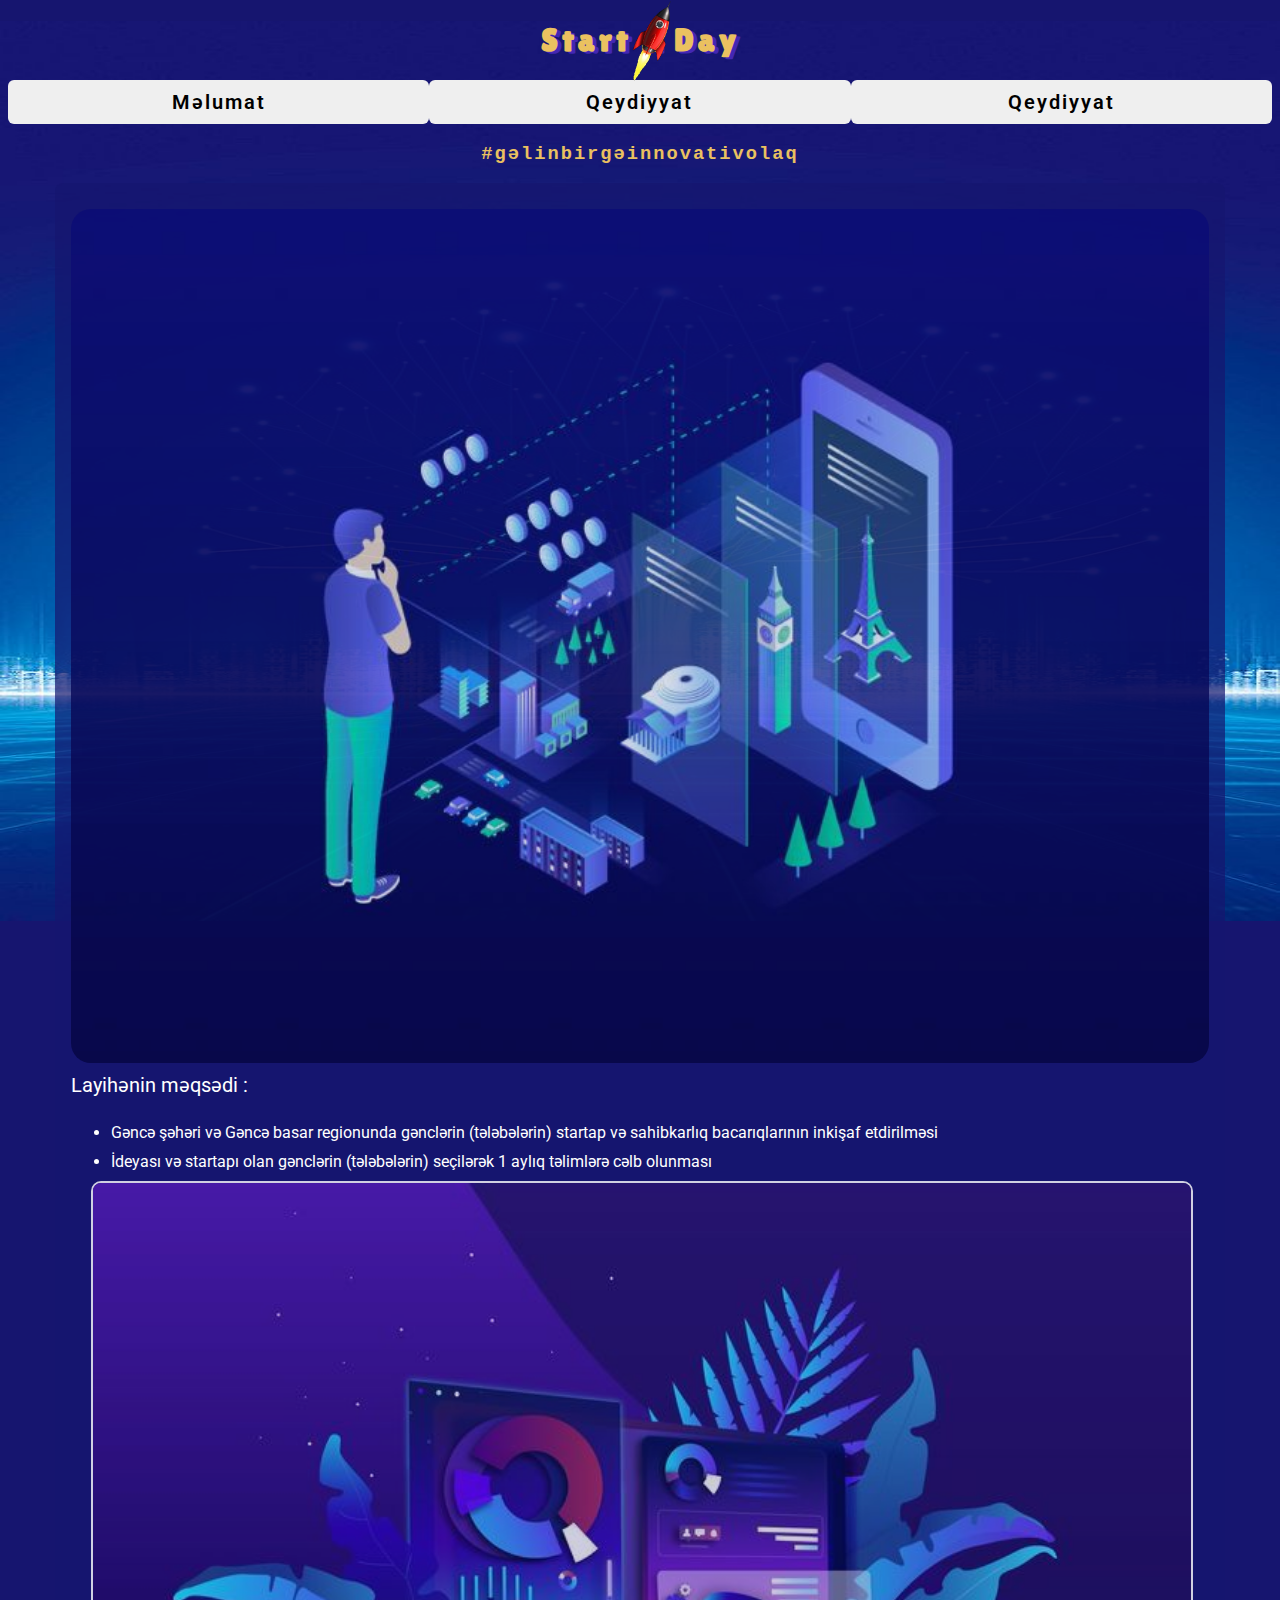
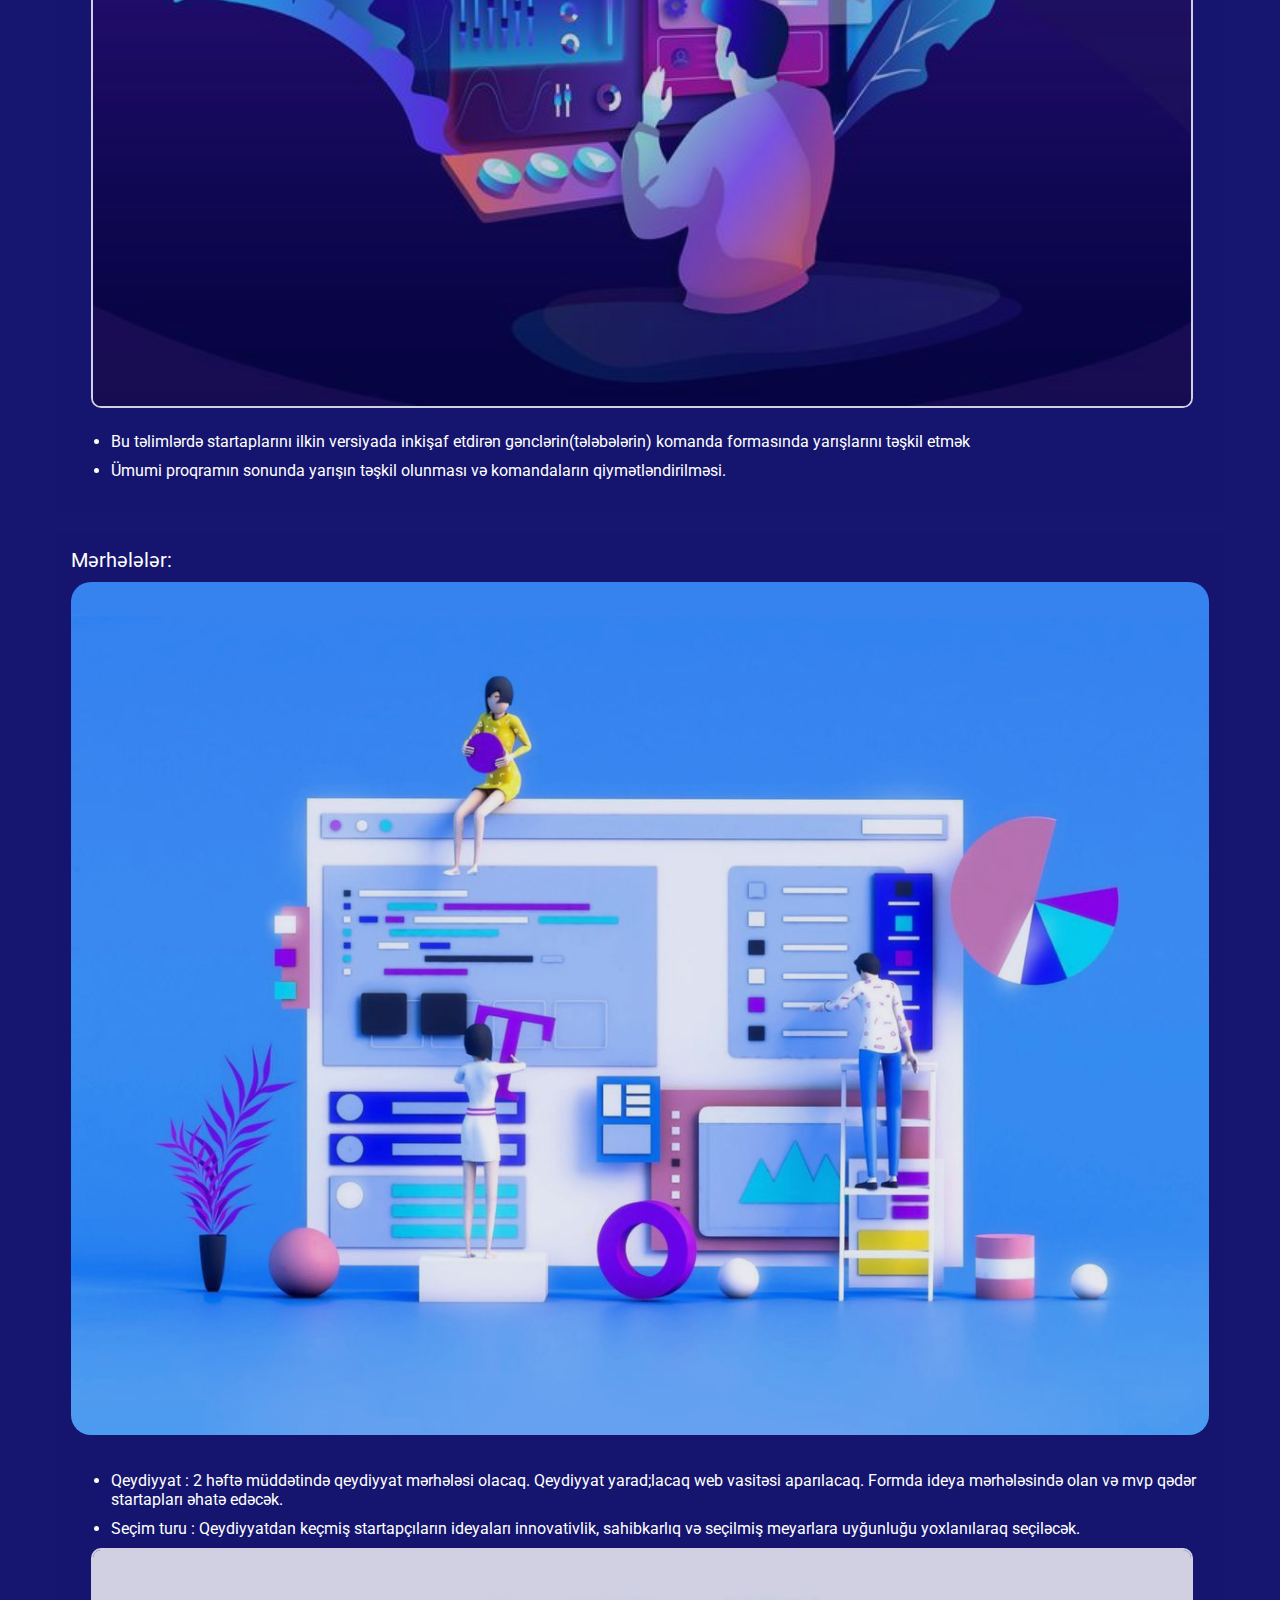
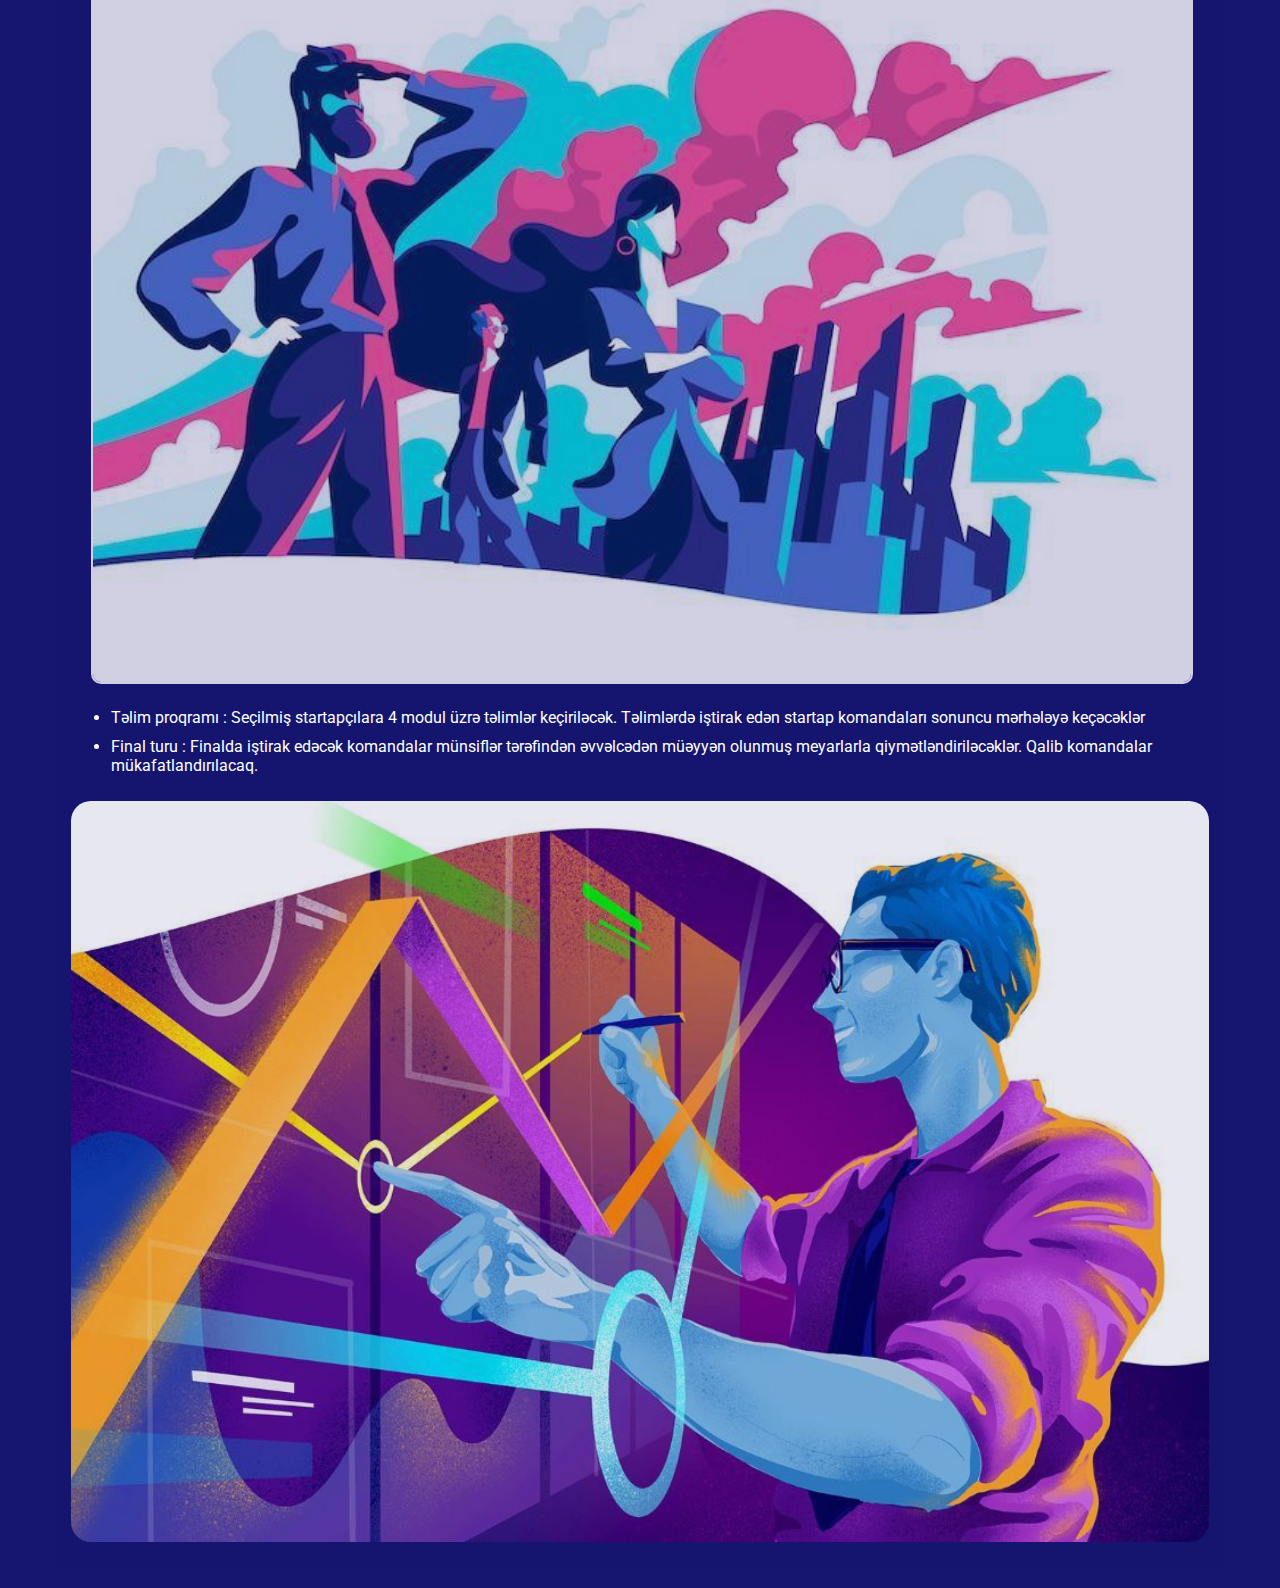
<file: index.html>
<!DOCTYPE html>
<html lang="en">
  <head>
    <meta charset="UTF-8" />
    <meta name="viewport" content="width=device-width, initial-scale=1.0" />
    <title>StartUpDay</title>
    <link rel="stylesheet" href="./style/main.css" />
    <link rel="stylesheet" href="./style/index.css" />

    <link rel="preconnect" href="https://fonts.googleapis.com" />
    <link rel="preconnect" href="https://fonts.gstatic.com" crossorigin />
    <link
      href="https://fonts.googleapis.com/css2?family=Lilita+One&display=swap"
      rel="stylesheet"
    />
    <link rel="preconnect" href="https://fonts.googleapis.com" />
    <link rel="preconnect" href="https://fonts.gstatic.com" crossorigin />
    <!--* font Roboto -->
    <link
      href="https://fonts.googleapis.com/css2?family=Lilita+One&family=Roboto:ital,wght@0,100;0,300;0,400;0,500;0,700;1,100;1,400;1,500&display=swap"
      rel="stylesheet"
    />
  </head>
  <body>
    <img
      style="position: absolute; z-index: -20; top: 50; right: 0; width: 100%"
      width="100%"
      height="100%"
      src="./canvas/bg-canva-2.jfif"
      alt=""
    />

    <header>
      <h1>
        Start .<span style="position: relative"
          ><img
            style="width: 65px; position: absolute; right: -30px; top: -20px"
            src="./canvas/rocker-logo-without-bg.png"
            alt="" /></span
        >. Day
      </h1>
    </header>
    <nav>
      <div>
        <a href="./index.html"><button>Məlumat</button></a>
      </div>
      <div>
        <a href="./pages/registration.html"><button>Qeydiyyat</button> </a>
      </div>
      <div>
        <a href="./pages/qeydiyyat-2/Qeydiyyat.html"><button>Qeydiyyat</button> </a>
      </div>
    </nav>
    <section>
      <h3 class="sloqan">#gəlinbirgəinnovativolaq</h3>
    </section>
    <section class="goalSection containerBig">
      <img
        src="./canvas/darkBackTexhFhoto.jpeg"
        alt=""
        style="opacity: 0.8; border-radius: 20px; margin: 10px 0"
      />
      <div class="text-head">Layihənin məqsədi :</div>

      <ul>
        <li>
          Gəncə şəhəri və Gəncə basar regionunda gənclərin (tələbələrin) startap
          və sahibkarlıq bacarıqlarının inkişaf etdirilməsi
        </li>
        <li>
          İdeyası və startapı olan gənclərin (tələbələrin) seçilərək 1 aylıq
          təlimlərə cəlb olunması
        </li>
        <img
          src="./canvas/bgDarkBluePart2IMage.jpeg"
          width="100%"
          style="
            margin: 10px 10px 10px -20px;
            border: 2px solid white;
            border-radius: 10px;
            opacity: 0.8;
          "
          alt=""
        />
        <li>
          Bu təlimlərdə startaplarını ilkin versiyada inkişaf etdirən
          gənclərin(tələbələrin) komanda formasında yarışlarını təşkil etmək
        </li>
        <li>
          Ümumi proqramın sonunda yarışın təşkil olunması və komandaların
          qiymətləndirilməsi.
        </li>
      </ul>
    </section>

    <section class="goalSection containerBig">
      <div class="text-head">Mərhələlər:</div>
      <img
        src="./canvas/bgImageLightBluePhoto.jpeg"
        alt=""
        style="opacity: 0.9; border-radius: 20px; margin: 10px 0"
      />

      <ul>
        <li>
          Qeydiyyat : 2 həftə müddətində qeydiyyat mərhələsi olacaq. Qeydiyyat
          yarad;lacaq web vasitəsi aparılacaq. Formda ideya mərhələsində olan və
          mvp qədər startapları əhatə edəcək.
        </li>
        <li>
          Seçim turu : Qeydiyyatdan keçmiş startapçıların ideyaları
          innovativlik, sahibkarlıq və seçilmiş meyarlara uyğunluğu yoxlanılaraq
          seçiləcək.
        </li>
        <img
          src="./canvas/uzaqaBaxanREngliler.jpeg"
          width="100%"
          style="
            margin: 10px 10px 10px -20px;
            border: 2px solid white;
            border-radius: 10px;
            opacity: 0.8;
          "
          alt=""
        />
        <li>
          Təlim proqramı : Seçilmiş startapçılara 4 modul üzrə təlimlər
          keçiriləcək. Təlimlərdə iştirak edən startap komandaları sonuncu
          mərhələyə keçəcəklər
        </li>
        <li>
          Final turu : Finalda iştirak edəcək komandalar münsiflər tərəfindən
          əvvəlcədən müəyyən olunmuş meyarlarla qiymətləndiriləcəklər. Qalib
          komandalar mükafatlandırılacaq.
        </li>
      </ul>
      <img
        src="./canvas/diagramManWhiteImage.jpeg"
        alt=""
        style="opacity: 0.9; border-radius: 20px; margin: 10px 0"
      />
    </section>

    <footer></footer>
  </body>
</html>
</file>
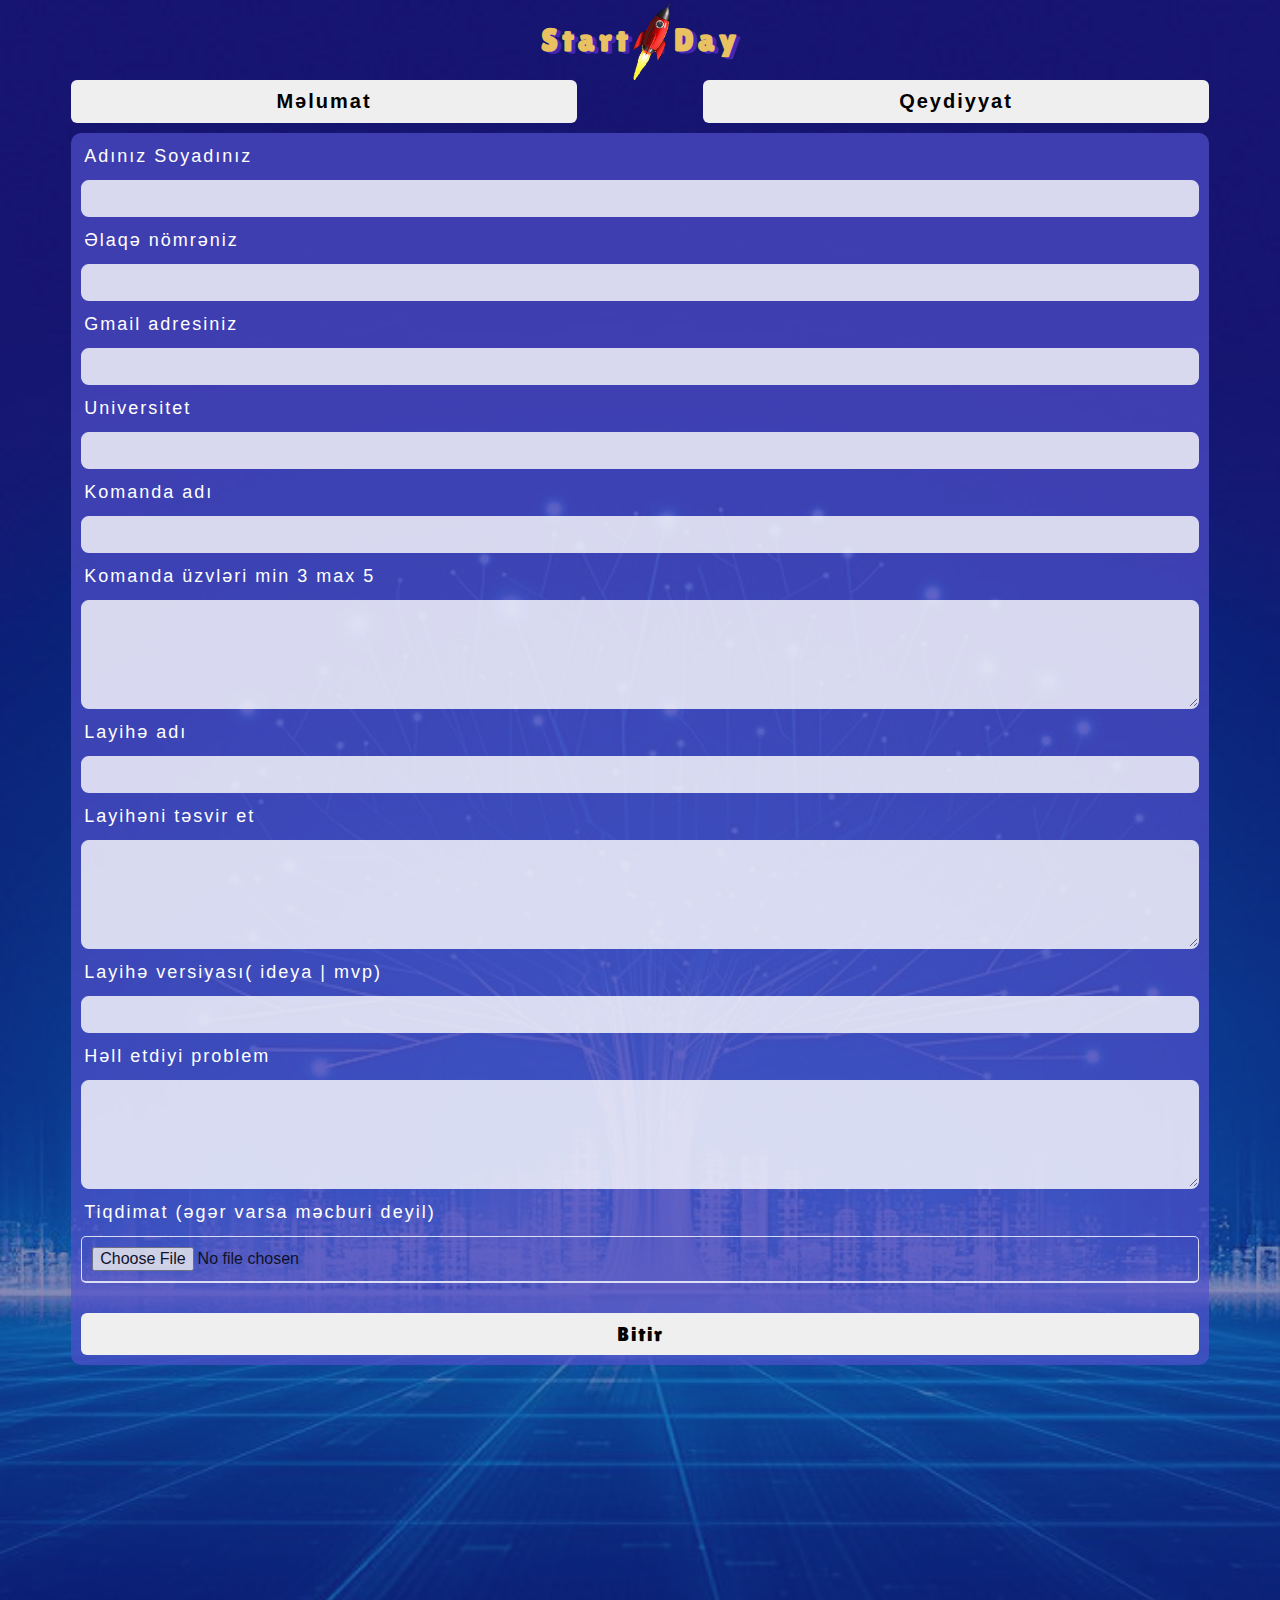
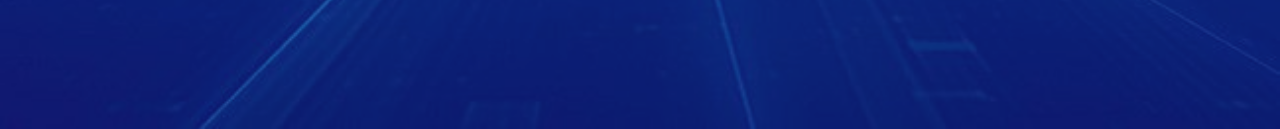
<file: pages/registration.html>
<!DOCTYPE html>
<html lang="en">
  <head>
    <meta charset="UTF-8" />
    <meta name="viewport" content="width=device-width, initial-scale=1.0" />
    <title>StartUpDay</title>
    <link rel="stylesheet" href="../style/main.css" />
    <link rel="stylesheet" href="../style/index.css" />
    <link rel="stylesheet" href="../style/registration.css" />

    <link rel="preconnect" href="https://fonts.googleapis.com" />
    <link rel="preconnect" href="https://fonts.gstatic.com" crossorigin />
    <link
      href="https://fonts.googleapis.com/css2?family=Lilita+One&display=swap"
      rel="stylesheet"
    />
  </head>
  <body>
    <img
      style="
        position: absolute;
        z-index: -20;
        top: 0;
        right: 0;
        width: 100%;
        opacity: 0.5;
      "
      width="100%"
      src="../canvas/bg-canva-2.jfif"
      alt=""
    />

    <header>
      <h1>
        Start .<span style="position: relative"
          ><img
            style="width: 65px; position: absolute; right: -30px; top: -20px"
            src="../canvas/rocker-logo-without-bg.png"
            alt="" /></span
        >. Day
      </h1>
    </header>
    <nav>
      <div>
        <a href="../index.html"><button>Məlumat</button></a>
      </div>
      <div>
        <a href="../pages/registration.html"><button>Qeydiyyat</button> </a>
      </div>
    </nav>
    <section class="containerBig">
      <form action="">
        <label for="">Adınız Soyadınız</label>
        <input class="class" type="text" />
        <label for="">Əlaqə nömrəniz</label>
        <input class="class" type="number" />
        <label for="">Gmail adresiniz</label>
        <input class="class" type="email" />

        <label for="">Universitet</label>
        <input class="class" type="text" />
        <label for="">Komanda adı</label>
        <input class="class" type="text" />
        <label for="">Komanda üzvləri min 3 max 5</label>
        <textarea class="class" name="" id="" cols="20" rows="5"></textarea>
        <label for="">Layihə adı </label>
        <input class="class" type="text" />
        <label for="">Layihəni təsvir et </label>
        <textarea class="class" name="" id="" cols="20" rows="5"></textarea>
        <label for="">Layihə versiyası( ideya | mvp)</label>
        <input class="class" type="text" />
        <label for="">Həll etdiyi problem</label>
        <textarea class="class" name="" id="" cols="20" rows="5"></textarea>
        <label for="">Tiqdimat (əgər varsa məcburi deyil)</label>
        <input
          class="class"
          type="file"
          style="border-radius: 5px; padding: 10px"
        />
        
        <button type="submit">Bitir</button>
      </form>
    </section>
    <!-- <section>
      <form>
        <div>
          <label for="email-input">Label text</label><br />
          <input
            id="email-input"
            type="email"
            name="email-inputted"
            placeholder="placeholder-text"
          />
        </div>

        <button type="submit">Submit</button>
      </form>
    </section> -->
    <!-- <section>
      <div class="finish">
        <button>Bitir</button>
      </div>
    </section> -->
    <footer></footer>
  </body>
</html>
</file>
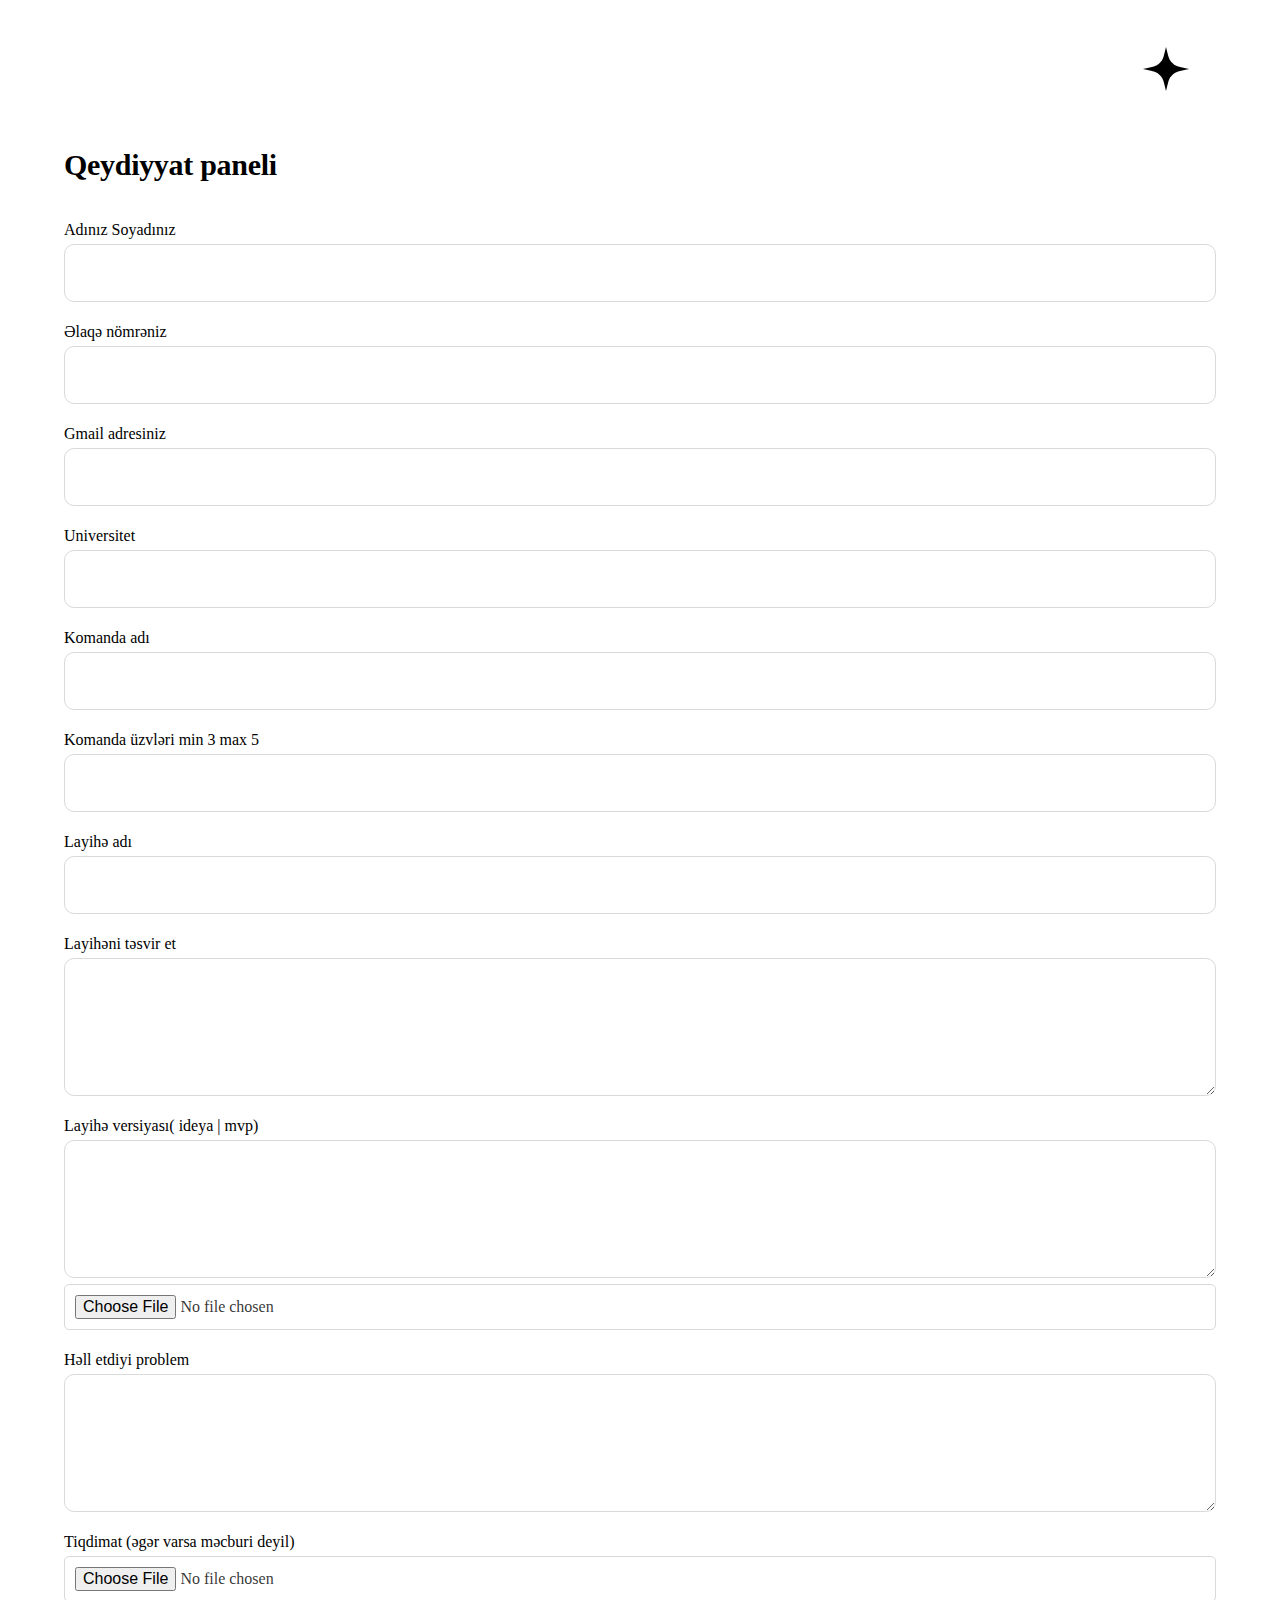
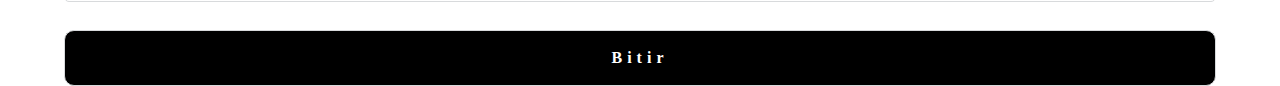
<file: pages/qeydiyyat-2/Qeydiyyat.html>
<!DOCTYPE html>
<html lang="en">
  <head>
    <meta charset="UTF-8" />
    <meta name="viewport" content="width=device-width, initial-scale=1.0" />
    <title>Qeydiyyat</title>
    <link rel="stylesheet" href="./style/index.css" />
    <link rel="stylesheet" href="./style/reset.css" />
  </head>
  <header class="container90">
    <div class="div-img">
      <img
        style="position: absolute; top: 47px; right: 27px"
        src="./images/Star 8.png"
        alt=""
      />
    </div>

    <div>
      <h1>Qeydiyyat paneli</h1>
    </div>
  </header>
  <section class="container90">
    <form action="">
      <div class="companentInput">
        <label for="">Adınız Soyadınız</label>
        <input type="text" />
      </div>
      <div class="companentInput">
        <label for="">Əlaqə nömrəniz</label>
        <input type="text" />
      </div>
      <div class="companentInput">
        <label for="">Gmail adresiniz</label>
        <input type="text" />
      </div>
      <div class="companentInput">
        <label for="">Universitet</label>
        <input type="text" />
      </div>
      <div class="companentInput">
        <label for="">Komanda adı</label>
        <input type="text" />
      </div>
      <div class="companentInput">
        <label for="">Komanda üzvləri min 3 max 5</label>
        <input type="text" />
      </div>
      <div class="companentInput">
        <label for="">Layihə adı </label>
        <input type="text" />
      </div>
      <div class="companentInput">
        <label for="">Layihəni təsvir et </label>
        <textarea class="class" name="" id="" cols="20" rows="5"></textarea>
      </div>
      <div class="companentInput">
        <label for="">Layihə versiyası( ideya | mvp)</label>
        <textarea class="class" name="" id="" cols="20" rows="5"></textarea>
        <input
          class="class"
          type="file"
          style="border-radius: 5px; padding: 10px"
        />
      </div>
      <div class="companentInput">
        <label for="">Həll etdiyi problem</label>
        <textarea class="class" name="" id="" cols="20" rows="5"></textarea>
      </div>
      <div class="companentInput">
        <label for="">Tiqdimat (əgər varsa məcburi deyil)</label>
        <input
          class="class"
          type="file"
          style="border-radius: 5px; padding: 10px"
        />
      </div>

      <input class="formBtn container100" type="submit" value="Bitir" />
    </form>
  </section>

  <body></body>
</html>
</file>
<file: style/main.css>
body {
  background-color: rgb(22, 21, 111);
}

.containerBig{
  max-width: 90%;
  margin: auto;
}
</file>
<file: style/index.css>
* {
  font-family: "Lilita One", sans-serif;
  font-family: "Roboto", sans-serif;
}
header {
  margin-bottom: 10px;
}
h1 {
  color: #26a2b2;
  font-family: "Lilita One", sans-serif;
  letter-spacing: 4px;
  display: flex;
  justify-content: center;
  color: #eac160;
  text-shadow: #4327b4 4px 2px;
}
nav {
  display: flex;
  justify-content: space-around;
  width: 100%;
}
nav div {
  width: 40%;
}
nav a {
  font-family: "Lilita One", sans-serif;
  font-family: "Roboto", sans-serif;
}
nav button {
  font-family: "Lilita One", sans-serif;
  font-family: "Roboto", sans-serif;

  width: 100%;
  padding: 10px;
  border-radius: 6px;
  /* background-color: #4327b4;
  color: #eac160; */
  letter-spacing: 2px;
  font-size: 20px;
  font-weight: 600;
  border: none;
  /* transition: all 0.6 ease; */
}
nav button:active {
  transform: scale(0.9);
}
.sloqan {
  color: #eac160;
  font-family: "Courier New", Courier, monospace;
  text-align: center;
  letter-spacing: 2px;
}

/** layihenin meqsedleri */

.goalSection {
  background-color: rgba(22, 21, 111, 0.7);
  border-radius: 8px;
  display: flex;
  flex-direction: column;
  margin-bottom: 20px;
  padding: 1rem;
}

.goalSection .text-head {
  font-size: 20px;
  color: white;
}
.goalSection ul li {
  color: white;
  margin-top: 10px;
}
</file>
<file: style/registration.css>
form {
  background-color: rgb(81 80 204 / 70%);
  border-radius: 10px;
  margin-top: 10px;
  padding: 10px;
  display: flex;
  flex-direction: column;

  gap: 10px;
  font-size: 18px;
}
form input {
  padding: 8px;
  font-size: 16px;
}
form textarea {
  padding: 8px;
  font-size: 16px;
}
form label {
  padding: 3px;
  border-radius: 5px;
  color: white;
  letter-spacing: 2px;
  /* background: rgb(0, 255, 231);
  background: linear-gradient(
    90deg,
    rgba(0, 255, 229, 0.656) 0%,
    rgba(9, 9, 121, 0.6419817927170868) 100%
  ); */
}

.class {
  /* background: rgb(9, 9, 121);
  background: linear-gradient(
    90deg,
    rgba(9, 9, 121, 0.42) 0%,
    hsla(174, 100%, 50%, 0.524) 100%
  ); */
  border: 1px solid #fff;
  opacity: 0.8;
  outline: none;
  border-radius: 8px;
  border-bottom: 2px solid white;
  /* border-top: 2px solid white;
  border:2px solid white; */
  /* box-shadow: #eac160 2px 4px 6px 2px; */
  /* border-top: solid 2px rgb(255, 255, 255);
  border-left: solid 3px rgb(255, 255, 255); */
}

form button {
  margin-top: 20px;
  width: 100%;
  padding: 10px;
  border-radius: 6px;
  /* background-color: #4327b4;
  color: #eac160; */
  font-family: "Lilita One", sans-serif;
  letter-spacing: 2px;
  font-size: 20px;
  border: none;
  transition: all 0.2;
}
form button:active {
  transform: scale(0.95);
}
</file>
<file: pages/qeydiyyat-2/style/index.css>
* {
  font-family: Poppins;
}
header .div-img {
  position: relative;
  height: 145px;
}
header h1 {
  color: #000;
  font-family: Poppins;
  font-size: 30px;
  font-style: normal;
  font-weight: 700;
  line-height: 130%; /* 39px */
  letter-spacing: -0.3px;
}
.container90 {
  width: 90%;
  margin: auto;
}
.container100 {
  width: 100%;
  margin: auto;
}

.companentInput {
  display: flex;
  flex-direction: column;
  gap: 6px;
  margin-top: 22px;
}
section form {
  margin-top: 38px;
}
input {
  border-radius: 10px;
  border: 1px solid #d8dadc;
  padding: 18px 16px;
  background: #fff;
  color: rgba(0, 0, 0, 0.8);

  font-family: Inter;
  font-size: 16px;
  font-style: normal;
  font-weight: 400;
  line-height: 125%; /* 20px */
}
textarea {
  border-radius: 10px;
  border: 1px solid #d8dadc;
  padding: 18px 16px;
  background: #fff;
  color: rgba(0, 0, 0, 0.8);

  font-family: Inter;
  font-size: 16px;
  font-style: normal;
  font-weight: 400;
  line-height: 125%; /* 20px */
}
.formBtn {
  margin-top: 28px;
  border-radius: 10px;
  padding: 17px 152px;
  background: #000;
  color: #fff;

  text-align: center;
  font-family: Inter;
  font-size: 16px;
  font-style: normal;
  font-weight: 600;
  line-height: 125%; /* 20px */
  letter-spacing: 5px;
}
</file>
